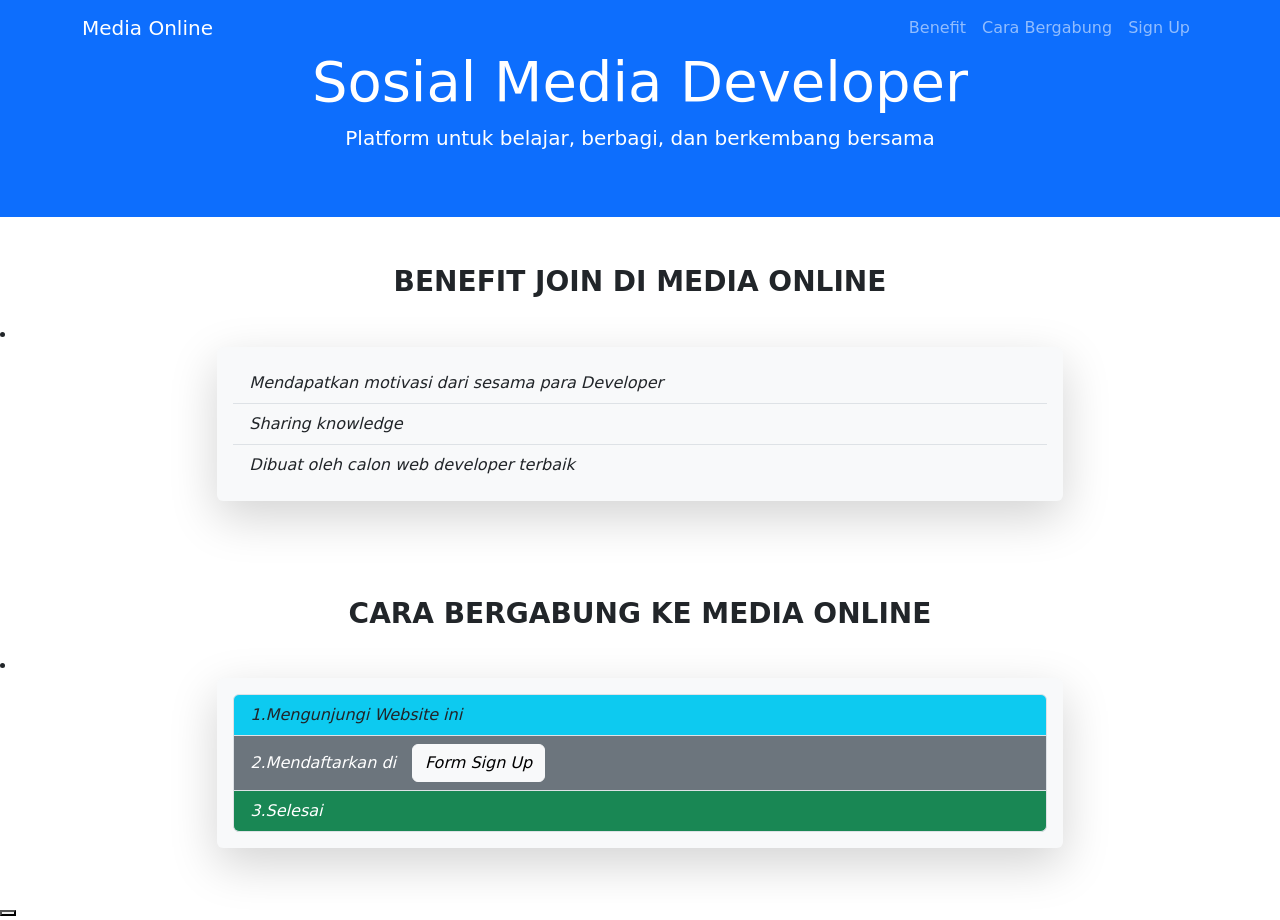
<file: index.html>
<!DOCTYPE html>
<html lang="en">
<head>
    <meta charset="UTF-8">
    <meta http-equiv="X-UA-Compatible" content="IE=edge">
    <meta name="viewport" content="width=device-width, initial-scale=1.0">
    <title>Media Online</title>
    <link href="https://cdn.jsdelivr.net/npm/bootstrap@5.3.3/dist/css/bootstrap.min.css" rel="stylesheet"
        integrity="sha384-QWTKZyjpPEjISv5WaRU9OFeRpok6YctnYmDr5pNlyT2bRjXh0JMhjY6hW+ALEwIH" crossorigin="anonymous">
</head>
<body>
    <nav class="navbar navbar-expand-lg navbar-dark bg-primary fixed-top">
        <div class="container">
            <a class="navbar-brand" href="#">Media Online</a>
            <div class="collapse navbar-collapse" id="navbarNav">
                <ul class="navbar-nav ms-auto">
                    <li class="nav-item">
                        <a class="nav-link" href="#benefit">Benefit</a>
                    </li>
                    <li class="nav-item">
                        <a class="nav-link" href="#join">Cara Bergabung</a>
                    </li>
                    <li class="nav-item">
                        <a class="nav-link" href="form.html">Sign Up</a>
                    </li>
                </ul>
            </div>
        </div>
    </nav>

    </div>
    <div class="jumbotron text-center bg-primary text-white py-5 mb-4" data-aos="fade-up">
        <h2 class="display-4">Sosial Media Developer</h2>
        <p class="lead">Platform untuk belajar, berbagi, dan berkembang bersama</p>
    </div>
    
    <section id="benefit" class="mt-5" data-aos="fade-up">
        <h3 class="text-center mb-4 text-dark text-uppercase"><strong>Benefit Join di Media Online</strong></h3>
         <li class="fst-italic">
        <div class="row justify-content-center">
            <div class="col-lg-8">
                <div class="shadow-lg p-3 mb-5 bg-body-tertiary rounded">
                    <div class="card-body">
                        <ul class="list-group list-group-flush">
                            <li class="list-group-item d-flex align-items-center bg-light text-dark">
                                Mendapatkan motivasi dari sesama para Developer
                            </li>
                            <li class="list-group-item d-flex align-items-center bg-light text-dark">
                                Sharing knowledge
                            </li>
                            <li class="list-group-item d-flex align-items-center bg-light text-dark">
                                Dibuat oleh calon web developer terbaik
                            </li>
                        </ul>
                    </div>
                </div>
            </div>
        </div>
    </section>

    <section id="join" class="mt-5" data-aos="fade-up">
        <h3 class="text-center mb-4 text-dark text-uppercase"><strong>Cara Bergabung ke Media Online</strong></h3>
        <li class="fst-italic">
        <div class="row justify-content-center">
            <div class="col-md-8">
                  <div class="shadow-lg p-3 mb-5 bg-body-tertiary rounded">
                    <div class="card-body">
                        <ol class="list-group list-group-numbered">
                            <li class="list-group-item d-flex align-items-center bg-info">
                                Mengunjungi Website ini
                            </li>
                            <li class="list-group-item d-flex align-items-center bg-secondary text-white">
                                Mendaftarkan di
                                <a href="form.html" class="btn btn-light ms-3">Form Sign Up</a>
                            </li>
                            <li class="list-group-item d-flex align-items-center bg-success text-white">
                                Selesai
                            </li>
                        </ol>
                    </div>
                </div>
            </div>
        </div>
    </section>
  
    <button class="scroll-to-top" id="scrollToTopBtn" onclick="scrollToTop()">
        <i class="bi bi-arrow-up-circle-fill"></i>
    </button>

    <script src="https://cdn.jsdelivr.net/npm/@popperjs/core@2.11.6/dist/umd/popper.min.js"
        integrity="sha384-oBqDVmMz4fnFO9gyb7tRUW4zM8y9p6pX8pM5TQeNvxF8Fe/TX+K0VtHht0ViJXfM" crossorigin="anonymous"></script>
</body>
</html>
</file>
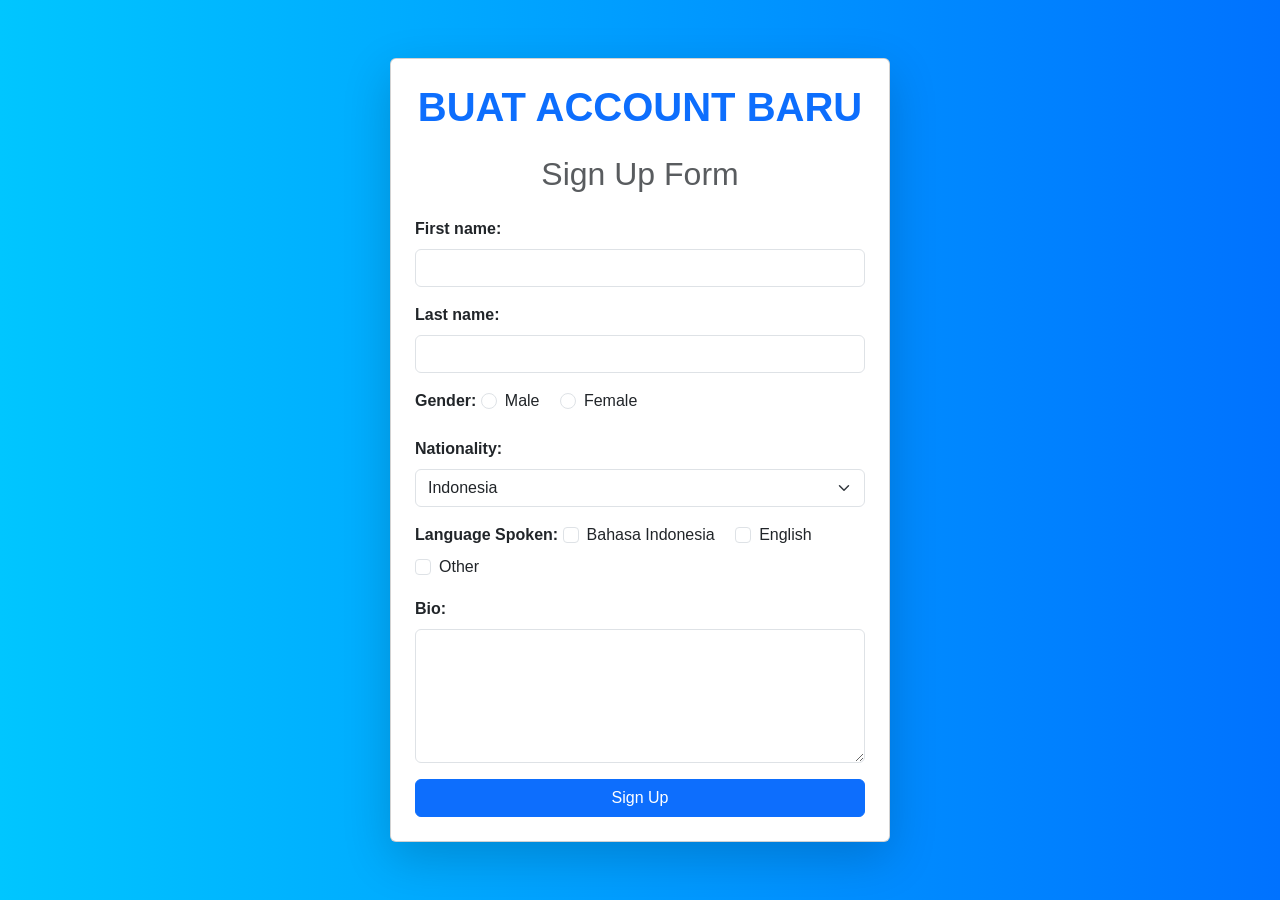
<file: form.html>
<!DOCTYPE html>
<html lang="en">
<head>
    <meta charset="UTF-8">
    <meta http-equiv="X-UA-Compatible" content="IE=edge">
    <meta name="viewport" content="width=device-width, initial-scale=1.0">
    <title>Sign Up Form</title>
    <link href="https://cdn.jsdelivr.net/npm/bootstrap@5.3.3/dist/css/bootstrap.min.css" rel="stylesheet" integrity="sha384-QWTKZyjpPEjISv5WaRU9OFeRpok6YctnYmDr5pNlyT2bRjXh0JMhjY6hW+ALEwIH" crossorigin="anonymous">
</head>
<body class="bg-primary" style="background: linear-gradient(to right, #00c6ff, #0072ff); font-family: 'Segoe UI', Tahoma, Geneva, Verdana, sans-serif;">

    <div class="container d-flex justify-content-center align-items-center" style="min-height: 100vh;">
        <div class="card p-4 shadow-lg rounded-2" style="max-width: 500px; width: 100%; bg-dark">
            <h1 class="text-center mb-4 text-primary text-uppercase"><strong>Buat Account Baru</strong></h1>
            <h2 class="text-center mb-4 text-muted">Sign Up Form</h2>

            <form action="welcome.html" method="post">
                <div class="mb-3">
                    <label for="first_name" class="form-label"><strong>First name:</strong></label>
                    <input type="text" class="form-control" id="first_name" name="first_name" required>
                </div>

                <div class="mb-3">
                    <label for="last_name" class="form-label"><strong>Last name:</strong></label>
                    <input type="text" class="form-control" id="last_name" name="last_name" required>
                </div>

                <div class="mb-3">
                    <label class="form-label"><strong>Gender:</strong></label>
                    <div class="form-check form-check-inline">
                        <input type="radio" id="male" name="gender" value="Male" class="form-check-input" required>
                        <label class="form-check-label" for="male">Male</label>
                    </div>
                    <div class="form-check form-check-inline">
                        <input type="radio" id="female" name="gender" value="Female" class="form-check-input" required>
                        <label class="form-check-label" for="female">Female</label>
                    </div>
                </div>

                <div class="mb-3">
                    <label for="nationality" class="form-label"><strong>Nationality:</strong></label>
                    <select id="nationality" name="nationality" class="form-select" required>
                        <option value="Indonesia">Indonesia</option>
                        <option value="Other">Other</option>
                    </select>
                </div>

                <div class="mb-3">
                    <label class="form-label"><strong>Language Spoken:</strong></label>
                    <div class="form-check form-check-inline">
                        <input type="checkbox" id="bahasa" name="language" value="Bahasa Indonesia" class="form-check-input">
                        <label class="form-check-label" for="bahasa">Bahasa Indonesia</label>
                    </div>
                    <div class="form-check form-check-inline">
                        <input type="checkbox" id="english" name="language" value="English" class="form-check-input">
                        <label class="form-check-label" for="english">English</label>
                    </div>
                    <div class="form-check form-check-inline">
                        <input type="checkbox" id="other" name="language" value="Other" class="form-check-input">
                        <label class="form-check-label" for="other">Other</label>
                    </div>
                </div>

                <div class="mb-3">
                    <label for="bio" class="form-label"><strong>Bio:</strong></label>
                    <textarea id="bio" name="bio" class="form-control" rows="5"></textarea>
                </div>

                <button type="submit" class="btn btn-primary w-100">Sign Up</button>
            </form>
        </div>
    </div>
    <script src="https://cdn.jsdelivr.net/npm/bootstrap@5.3.3/dist/js/bootstrap.bundle.min.js" integrity="sha384-YvpcrYf0tY3lHB60NNkmXc5s9fDVZLESaAA55NDzOxhy9GkcIdslK1eN7N6jIeHz" crossorigin="anonymous"></script>
</body>
</html>
</file>
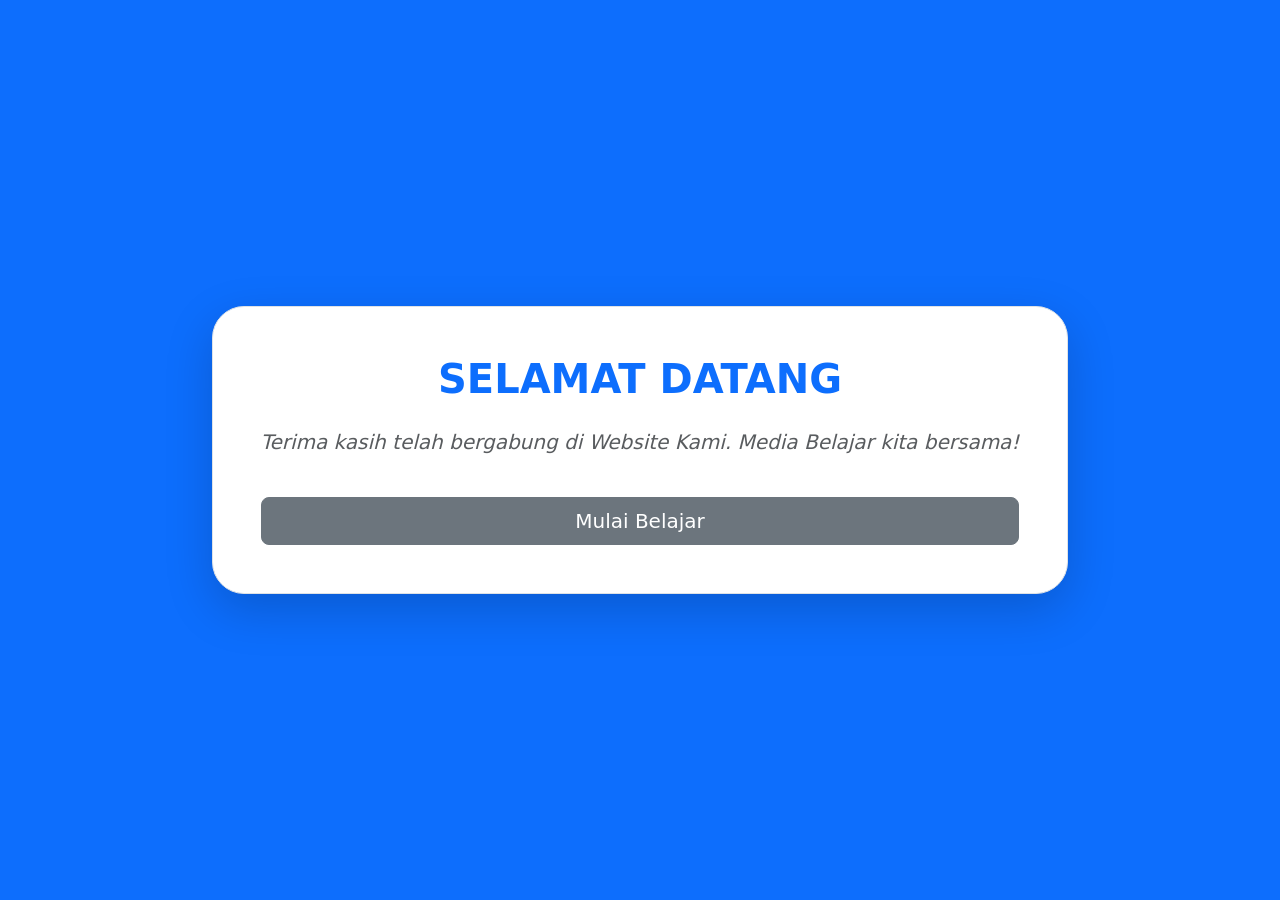
<file: welcome.html>
<!DOCTYPE html>
<html lang="en">
<head>
    <meta charset="UTF-8">
    <meta http-equiv="X-UA-Compatible" content="IE=edge">
    <meta name="viewport" content="width=device-width, initial-scale=1.0">
    <title>Welcome</title>
    <link href="https://cdn.jsdelivr.net/npm/bootstrap@5.3.3/dist/css/bootstrap.min.css" rel="stylesheet" integrity="sha384-QWTKZyjpPEjISv5WaRU9OFeRpok6YctnYmDr5pNlyT2bRjXh0JMhjY6hW+ALEwIH" crossorigin="anonymous">
</head>
<body class="bg-primary">

    <div class="container d-flex justify-content-center align-items-center min-vh-100">
        <div class="text-center p-5 border rounded-5 shadow-lg bg-white">
         <h1 class="text-center mb-4 text-primary text-uppercase"><strong>SELAMAT DATANG</strong></h1>
            <p class="lead text-muted fst-italic">Terima kasih telah bergabung di Website Kami. Media Belajar kita bersama!</p>
            <a href="#" class="btn btn-secondary btn-lg mt-4 w-100">Mulai Belajar</a>
        </div>
    </div>

    <script src="https://cdn.jsdelivr.net/npm/bootstrap@5.3.3/dist/js/bootstrap.bundle.min.js" integrity="sha384-YvpcrYf0tY3lHB60NNkmXc5s9fDVZLESaAA55NDzOxhy9GkcIdslK1eN7N6jIeHz" crossorigin="anonymous"></script>
</body>
</html>
</file>
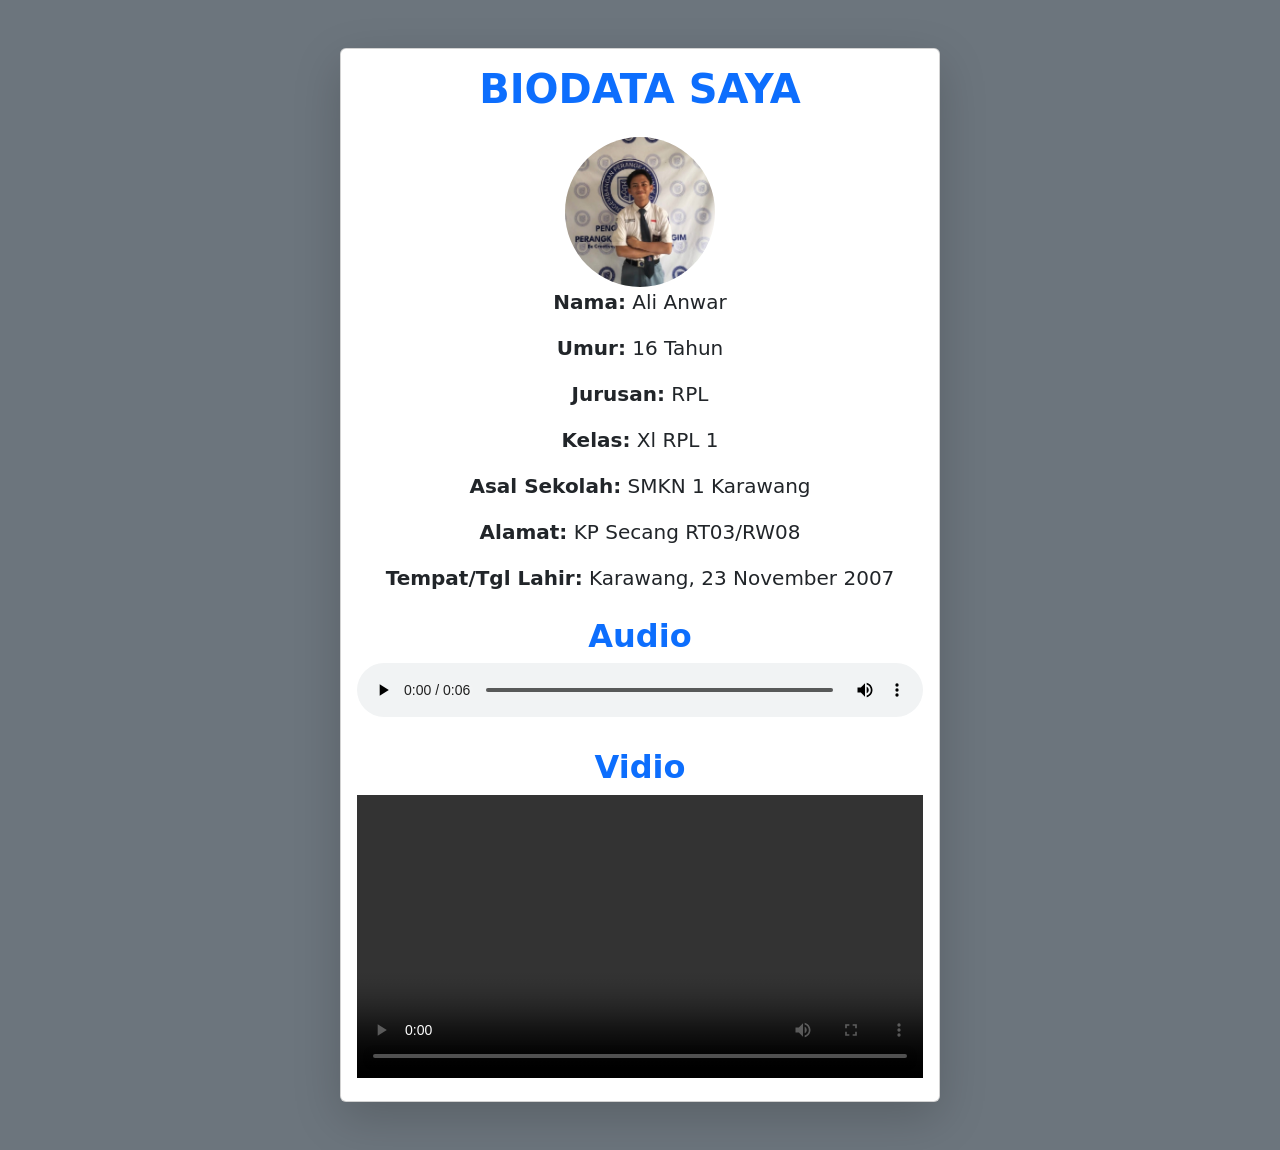
<file: biodata/biodata.html>
<!DOCTYPE html>
<html lang="id">
<head>
    <meta charset="UTF-8">
    <meta name="viewport" content="width=device-width, initial-scale=1.0">
    <title>Biodata Saya</title>
    <link href="https://cdn.jsdelivr.net/npm/bootstrap@5.3.0-alpha1/dist/css/bootstrap.min.css" rel="stylesheet">
</head>
<body class="bg-secondary">
    <div class="container py-5">
        <div class="card shadow-lg mx-auto" style="max-width: 600px;">
            <div class="card-body text-center">
                <h1 class="card-title mb-4 text-primary"><strong>BIODATA SAYA</strong></h1>
                
                <div id="carouselExampleAutoplaying" class="carousel slide" data-bs-ride="carousel">
                    <div class="carousel-inner">
                        <div class="carousel-item active">
                            <img src="mar.jpg" alt="Foto Saya" class="d-block mx-auto rounded-circle" style="width: 150px; height: 150px; object-fit: cover;">
                        </div>
                        <div class="carousel-item">
                            <img src="neskar.jpg" alt="Gambar 2" class="d-block mx-auto rounded-circle" style="width: 150px; height: 150px; object-fit: cover;">
                        </div>
                    </div>
                    <button class="carousel-control-prev" type="button" data-bs-target="#carouselExampleAutoplaying" data-bs-slide="prev">
                        <span class="carousel-control-prev-icon" aria-hidden="true"></span>
                        <span class="visually-hidden">Previous</span>
                    </button>
                    <button class="carousel-control-next" type="button" data-bs-target="#carouselExampleAutoplaying" data-bs-slide="next">
                        <span class="carousel-control-next-icon" aria-hidden="true"></span>
                        <span class="visually-hidden">Next</span>
                    </button>
                </div>

                <p class="fs-5"><strong>Nama:</strong> Ali Anwar</p>
                <p class="fs-5"><strong>Umur:</strong> 16 Tahun</p>
                <p class="fs-5"><strong>Jurusan:</strong> RPL</p>
                <p class="fs-5"><strong>Kelas:</strong> Xl RPL 1</p>
                <p class="fs-5"><strong>Asal Sekolah:</strong> SMKN 1 Karawang</p>
                <p class="fs-5"><strong>Alamat:</strong> KP Secang RT03/RW08</p>
                <p class="fs-5"><strong>Tempat/Tgl Lahir:</strong> Karawang, 23 November 2007</p>
                
                <h2 class="mt-4 text-primary"><strong>Audio</strong></h2>
                <audio controls class="w-100">
                    <source src="musik.mp3" type="audio/mpeg">
                    Browser Anda tidak mendukung elemen audio.
                </audio>

                <h2 class="mt-4 text-primary"><strong>Vidio</strong></h2>
                <video controls class="w-100" width="300">
                    <source src="vidio.mp4" type="video/mp4">
                </video>
            </div>
        </div>
    </div>

    <script src="https://cdn.jsdelivr.net/npm/@popperjs/core@2.11.6/dist/umd/popper.min.js"></script>
    <script src="https://cdn.jsdelivr.net/npm/bootstrap@5.3.0-alpha1/dist/js/bootstrap.min.js"></script>
</body>
</html>
</file>
